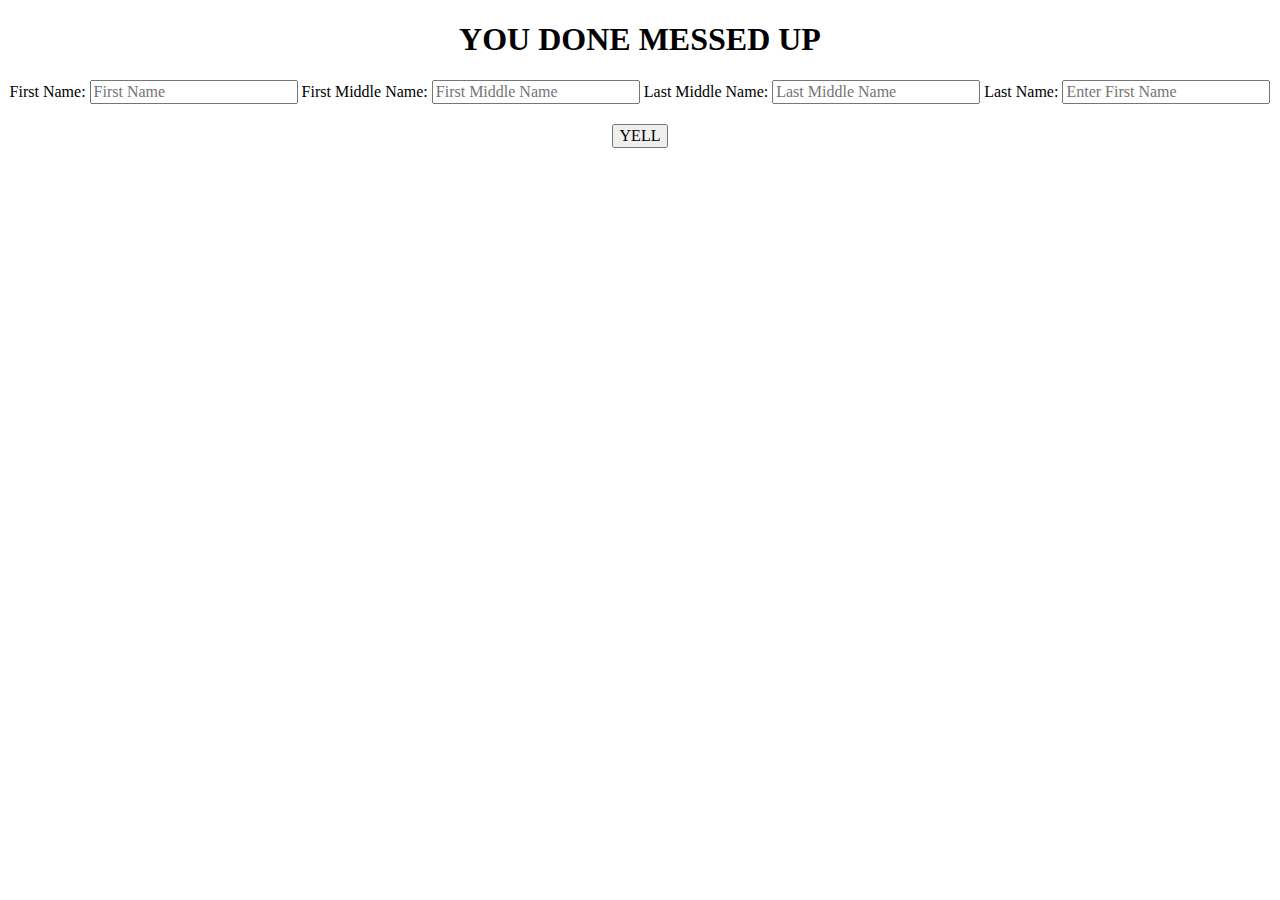
<file: class12-materials/angry-parent-simulator/index.html>
<!DOCTYPE html>
<html lang="en">
	<head>
    	<meta charset="utf-8">
    	<meta name="description" content="This app simulates when your parental unit is really mad at you">
    	<meta name="keywords" content="mom, dad, yell">

		<title>Angry Parent Simulator</title>

		<!-- external CSS link -->
		<link rel="stylesheet" href="css/normalize.css">
		<link rel="stylesheet" href="css/style.css">
	</head>
	<body>

		<h1>YOU DONE MESSED UP</h1>

		<form>
			<label for="firstName"> First Name: </label>
			<input id="firstName" type="text" placeholder="First Name">
			<label for="firstMiddle"> First Middle Name: </label>
			<input id="firstMiddle" type="text" placeholder="First Middle Name">
			<label for="lastMiddle"> Last Middle Name: </label>
			<input id="lastMiddle" type="text" placeholder="Last Middle Name">
			<label for="lastName"> Last Name: </label>
			<input id="lastName" type="text" placeholder="Enter First Name">
		</form>

		<button id="yell" type="button" name="button">YELL</button>

		<h2 id="placeToYell"></h2>


		<script type="text/javascript" src="js/main.js"></script>
	</body>
</html>
</file>
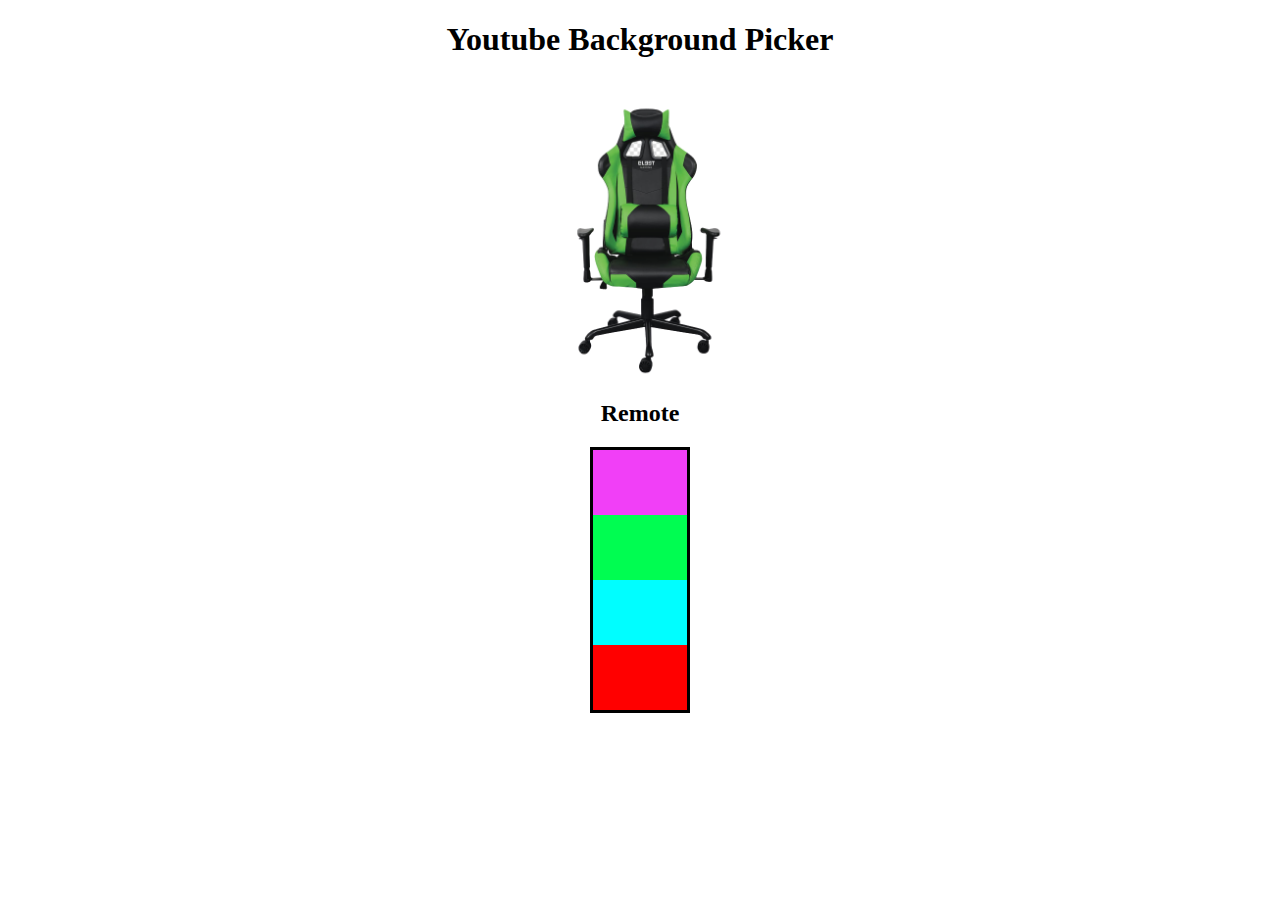
<file: class12-materials/background-picker/index.html>
<!DOCTYPE html>
<html lang="en">
	<head>
    	<meta charset="utf-8">
    	<meta name="description" content="This app helps youtubers pick the best background color for their videos">
    	<meta name="keywords" content="youtube, background, lights">

		<title>Youtube Background Picker</title>

		<!-- external CSS link -->
		<link rel="stylesheet" href="css/normalize.css">
		<link rel="stylesheet" href="css/style.css">
	</head>
	<body>
		<h1>Youtube Background Picker</h1>
		<img src="img/chair.png" alt="generic youtube gaming chair">

		<h2>Remote</h2>
		<ul>
			<li id="purple"></li>
			<li id="green"></li>
			<li id="blue"></li>
			<li id="red"></li>
		</ul>

		<script type="text/javascript" src="js/main.js"></script>
	</body>
</html>
</file>
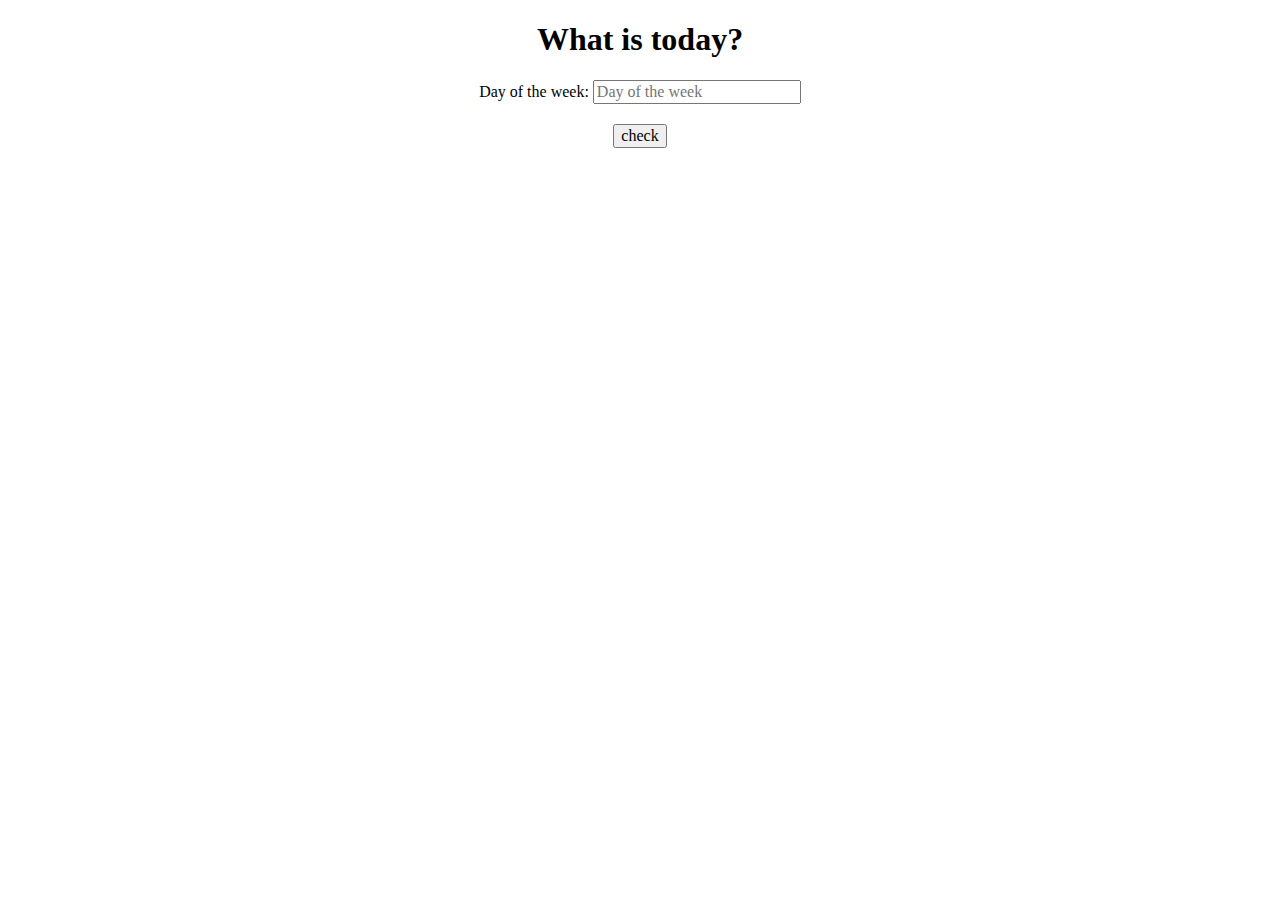
<file: class12-materials/class-weekend-boring/index.html>
<!DOCTYPE html>
<html lang="en">
	<head>
    	<meta charset="utf-8">
    	<meta name="description" content="This app lets you know today is class, the weekend, or a boring day">
    	<meta name="keywords" content="class, weekend, boring">

		<title>What is today?</title>

		<!-- external CSS link -->
		<link rel="stylesheet" href="css/normalize.css">
		<link rel="stylesheet" href="css/style.css">
	</head>
	<body>

		<h1>What is today?</h1>

		<form>
			<label for="day"> Day of the week: </label>
			<input id="day" type="text" placeholder="Day of the week">
		</form>

		<button id="check" type="button" name="button">check</button>

		<h2 id="placeToSee"></h2>


		<script type="text/javascript" src="js/main.js"></script>
	</body>
</html>
</file>
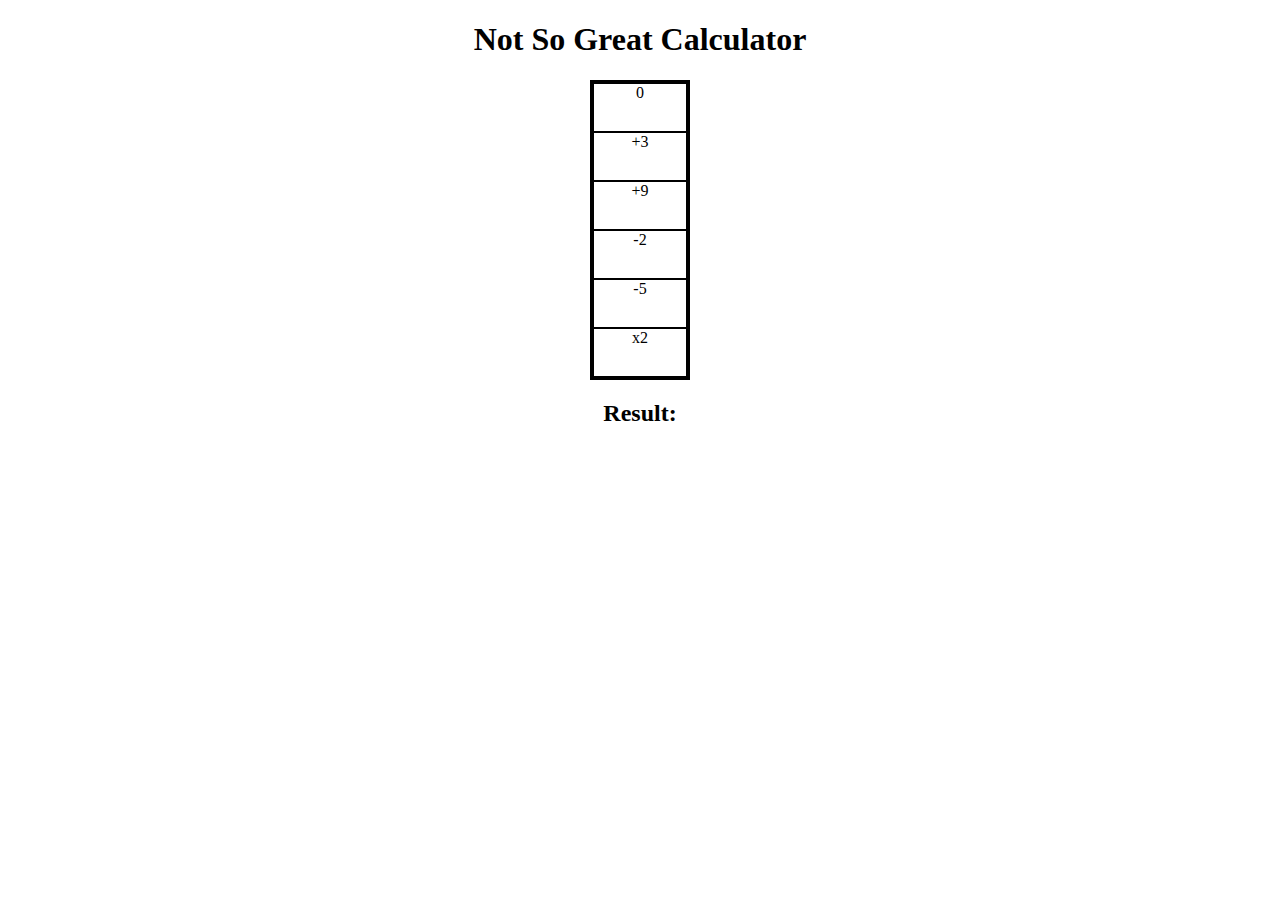
<file: class12-materials/simple-calculator/index.html>
<!DOCTYPE html>
<html lang="en">
	<head>
    	<meta charset="utf-8">
    	<meta name="description" content="Not so great calculator">
    	<meta name="keywords" content="calculator, bad, numbers">

		<title>Not So Great Calculator</title>

		<!-- external CSS link -->
		<link rel="stylesheet" href="css/normalize.css">
		<link rel="stylesheet" href="css/style.css">
	</head>
	<body>
		<h1>Not So Great Calculator</h1>
		<ul>
			<li id="pumpkin">0</li>
			<li id="dominosPizza">+3</li>
			<li id="zebra">+9</li>
			<li id="cantThinkOfAnything">-2</li>
			<li id="frog">-5</li>
			<li id="crunch"> x2</li>
		</ul>
		<h2>Result: <span id="placeToPutResult"></span></h2>


		<script type="text/javascript" src="js/main.js"></script>
	</body>
</html>
</file>
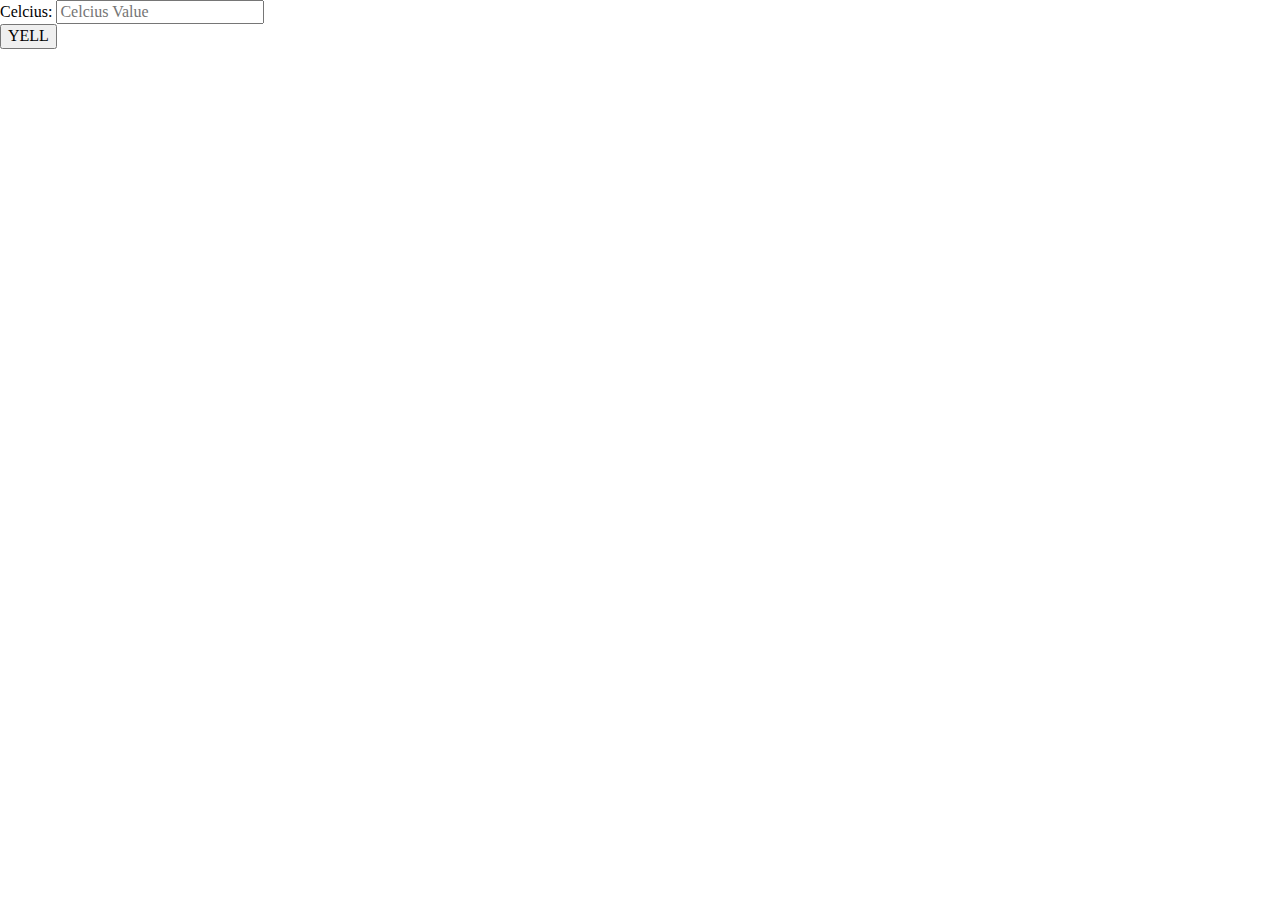
<file: class13-materials/temperature-converter/index.html>
<!DOCTYPE html>
<html lang="en">
	<head>
    	<meta charset="utf-8">
    	<meta name="description" content="This is where your description goes">
    	<meta name="keywords" content="one, two, three">

		<title>Title in the tab</title>

		<!-- external CSS link -->
		<link rel="stylesheet" href="css/normalize.css">
		<link rel="stylesheet" href="css/style.css">
	</head>
	<body>

		<form>
			<label for="firstName"> Celcius: </label>
			<input id="cel" type="text" placeholder="Celcius Value">
		</form>

		<button id="yell" type="button" name="button">YELL</button>

		<h2 id="placeToYell"></h2>
		

		<script type="text/javascript" src="js/main.js"></script>
	</body>
</html>
</file>
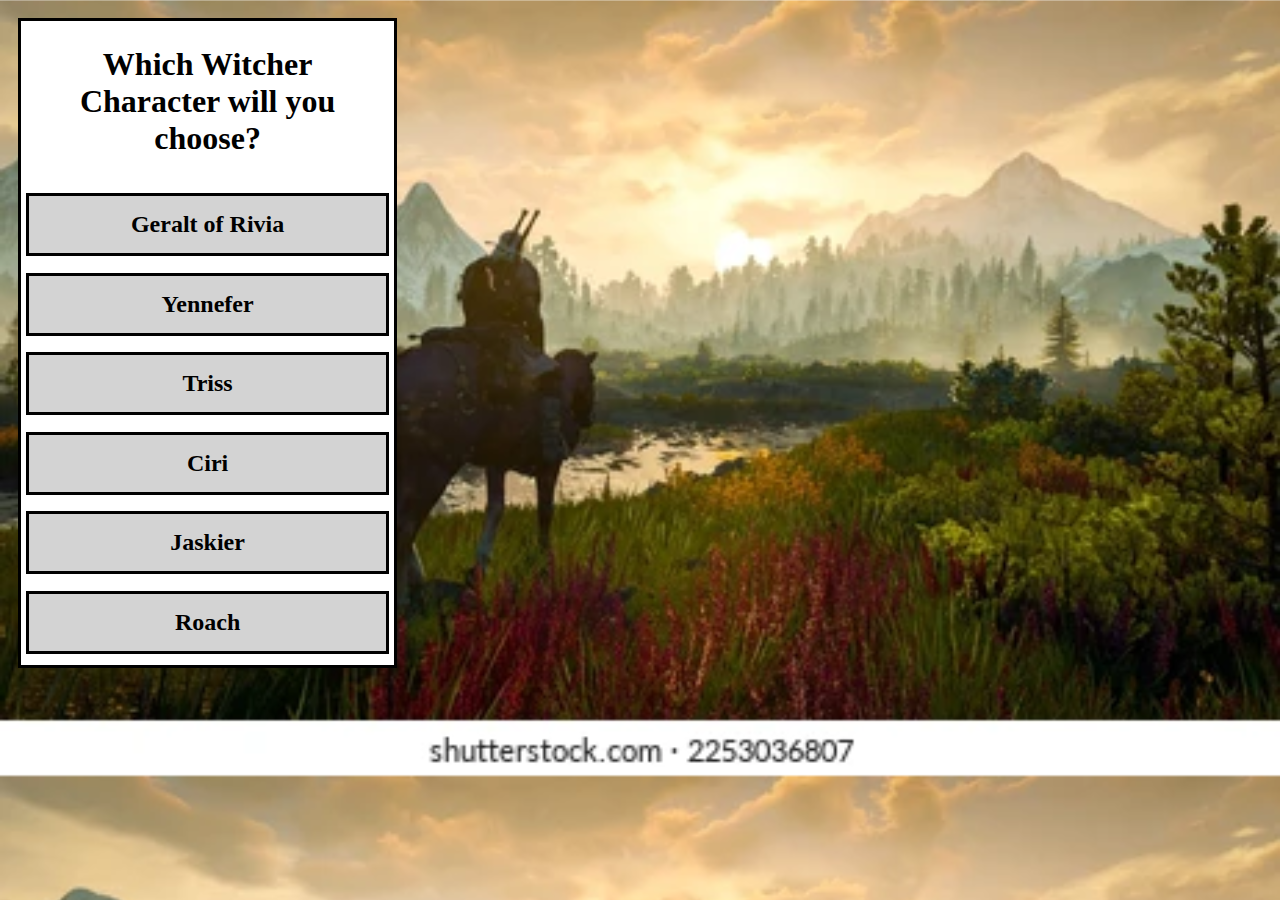
<file: class13-materials/witcher-characters/index.html>
<!DOCTYPE html>
<html lang="en">

<head>
    <meta charset="utf-8">
    <meta name="description" content="This is where your description goes">
    <meta name="keywords" content="one, two, three">

    <title>Witcher Character Picker</title>

    <!-- external CSS link -->
    <!-- <link rel="stylesheet" href="css/normalize.css"> -->
    <link rel="stylesheet" href="style.css">
</head>

<body>
    <section>
        <h1>Which Witcher Character will you choose?</h1>

        <h2 class= "character" id="pickGeralt">Geralt of Rivia</h2>
        <h2 class= "character" id="pickYennefer">Yennefer<h2>
        <h2 class= "character" id="pickTriss">Triss</h2>
        <h2 class= "character" id="pickCiri">Ciri</h2>
        <h2 class= "character" id="pickJaskier">Jaskier</h2>
        <h2 class= "character" id="pickRoach">Roach</h2>

        <button class="goBack hidden">Back to all Characters</button>
    </section>

    <!-- <section> -->
        <img id="geralt" class="hidden charImage" src="../witcher-characters/images/geralt.webp">
        <img id="yennefer" class="hidden charImage" src="../witcher-characters/images/yennefer.webp">
        <img id="triss" class="hidden charImage" src="../witcher-characters/images/triss.jpg">
        <img id="ciri" class="hidden charImage" src="../witcher-characters/images/ciri.jpg">
        <img id="jaskier" class="hidden charImage" src="../witcher-characters/images/jaskier.webp">
        <img id="roach" class="hidden charImage" src="../witcher-characters/images/roach.jpeg">

    <!-- </section> -->




    <script type="text/javascript" src="script.js"></script>
</body>

</html>
</file>
<file: class12-materials/angry-parent-simulator/css/style.css>
/******************************************
/* HOT GARBAGE - PLEASE DON'T MIMIC THIS CSS
/*******************************************/

/* Box Model Hack */
*{
  box-sizing: border-box;
}

/******************************************
/* LAYOUT
/*******************************************/
h1, h2, form{
  text-align: center;
}
button{
  display: block;
  margin: 20px auto;
}
ul{
  width: 100px;
  height: 200px;
  border: 3px solid black;
  margin: 0 auto;
  list-style: none;
  padding: 0;
}
li{
  text-align: center;
  width: 94px;
  height: 49px;
  border: 1px solid black;
}
h2{
  font-size: 100px;
  color: red;
  font-weight: bold;
}
/******************************************
/* ADDITIONAL STYLES
/*******************************************/
</file>
<file: class12-materials/background-picker/css/style.css>
/******************************************
/* HOT GARBAGE - PLEASE DON'T MIMIC THIS CSS
/*******************************************/

/* Box Model Hack */
*{
  box-sizing: border-box;
}

/******************************************
/* LAYOUT
/*******************************************/
h1, h2{
  text-align: center;
}
img{
  display: block;
  height: 300px;
  margin: 0 auto;
}
ul{
  width: 100px;
  height: 266px;
  border: 3px solid black;
  margin: 0 auto;
  list-style: none;
  padding: 0;
}
li{
  width: 94px;
  height: 65px;
}

/******************************************
/* ADDITIONAL STYLES
/*******************************************/
#purple{
  background: rgba(241,63,247,1);
}
#green{
  background: rgba(0,253,81,1);
}
#blue{
  background: rgba(0,254,255);
}
#red{
  background: red;
}
</file>
<file: class12-materials/class-weekend-boring/css/style.css>
/******************************************
/* HOT GARBAGE - PLEASE DON'T MIMIC THIS CSS
/*******************************************/

/* Box Model Hack */
*{
  box-sizing: border-box;
}

/******************************************
/* LAYOUT
/*******************************************/
h1, h2, form{
  text-align: center;
}
button{
  display: block;
  margin: 20px auto;
}
ul{
  width: 100px;
  height: 200px;
  border: 3px solid black;
  margin: 0 auto;
  list-style: none;
  padding: 0;
}
li{
  text-align: center;
  width: 94px;
  height: 49px;
  border: 1px solid black;
}
h2{
  font-size: 100px;
  color: red;
  font-weight: bold;
}
/******************************************
/* ADDITIONAL STYLES
/*******************************************/
</file>
<file: class12-materials/simple-calculator/css/style.css>
/******************************************
/* HOT GARBAGE - PLEASE DON'T MIMIC THIS CSS
/*******************************************/

/* Box Model Hack */
*{
  box-sizing: border-box;
}

/******************************************
/* LAYOUT
/*******************************************/
h1, h2{
  text-align: center;
}
img{
  display: block;
  height: 300px;
  margin: 0 auto;
}
ul{
  width: 100px;
  height: 300px;
  border: 3px solid black;
  margin: 0 auto;
  list-style: none;
  padding: 0;
}
li{
  text-align: center;
  width: 94px;
  height: 49px;
  border: 1px solid black;
}

/******************************************
/* ADDITIONAL STYLES
/*******************************************/
</file>
<file: class13-materials/temperature-converter/css/style.css>
/******************************************
/* CSS
/*******************************************/

/* Box Model Hack */
*{
  box-sizing: border-box;
}

/******************************************
/* LAYOUT
/*******************************************/



/******************************************
/* ADDITIONAL STYLES
/*******************************************/
</file>
<file: class13-materials/witcher-characters/style.css>
/******************************************
/* CSS
/*******************************************/

/* Box Model Hack */
*{
  box-sizing: border-box;
}

/******************************************
/* LAYOUT
/*******************************************/
body {
    background-image:url('../witcher-characters/images/background.webp');
    background-size: cover;
    display: flex;
}

section {
    background: white;
    border: solid black 3px;
    width: 30%;
    height: 650px;
    display: flex;
    /* flex: 1; */
    flex-wrap: wrap; /* Allows items to wrap onto the next line */
    justify-content: space-around; /* Distributes space around items horizontally */
    align-items: flex-start; 
    margin: 10px;
}



/******************************************
/* ADDITIONAL STYLES
/*******************************************/
.hidden {
    display: none;
}

h1 {
    margin: 25px;
    text-align: center;
}

.character,
button {
    border: solid black 3px;
    width: 200px;
    text-align: center;
    flex: 1 1 200px; 
    margin: 5px;
    padding: 15px;
    background-color: lightgray;
    cursor: pointer; 

}

button {
    margin-bottom: 300px;
}

.charImage {
    height: 50%;
    width: 50%;
    margin: 20px;
    border: solid black 20px;
    text-align: center;
}
</file>
